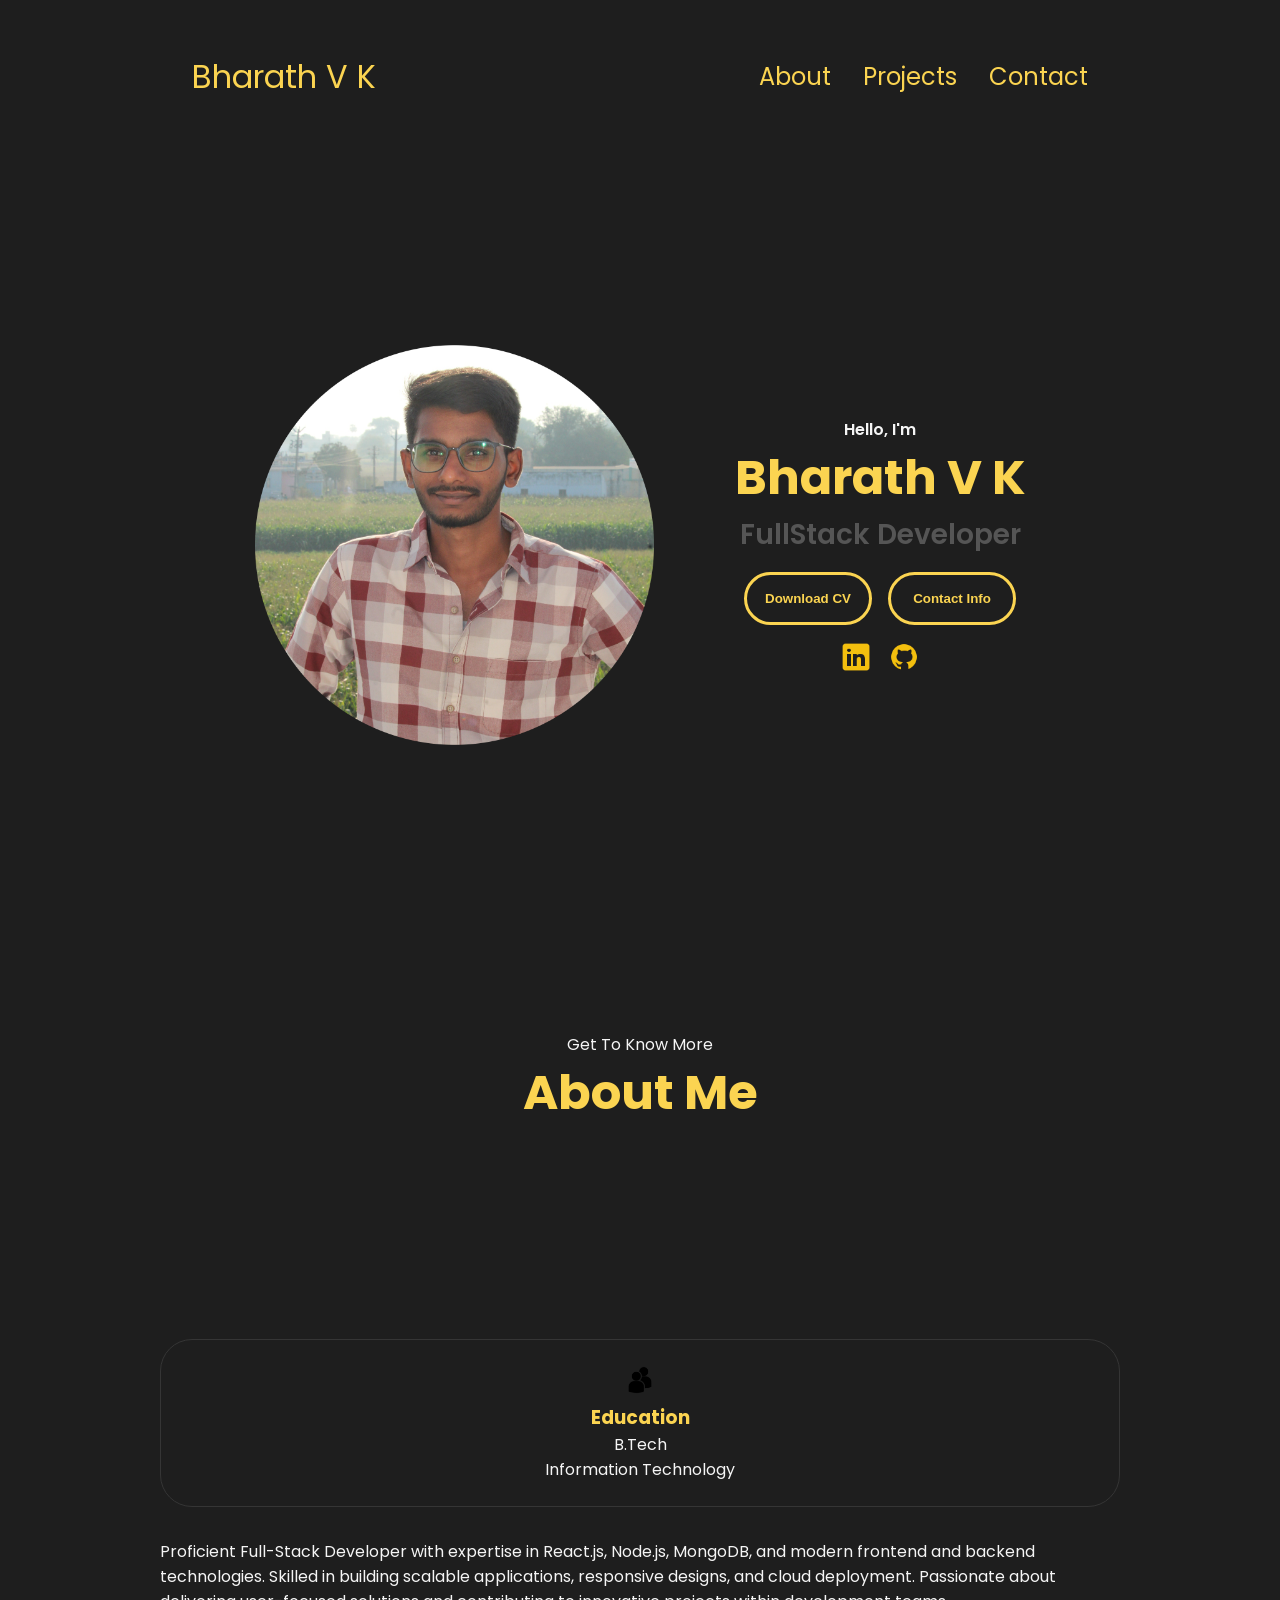
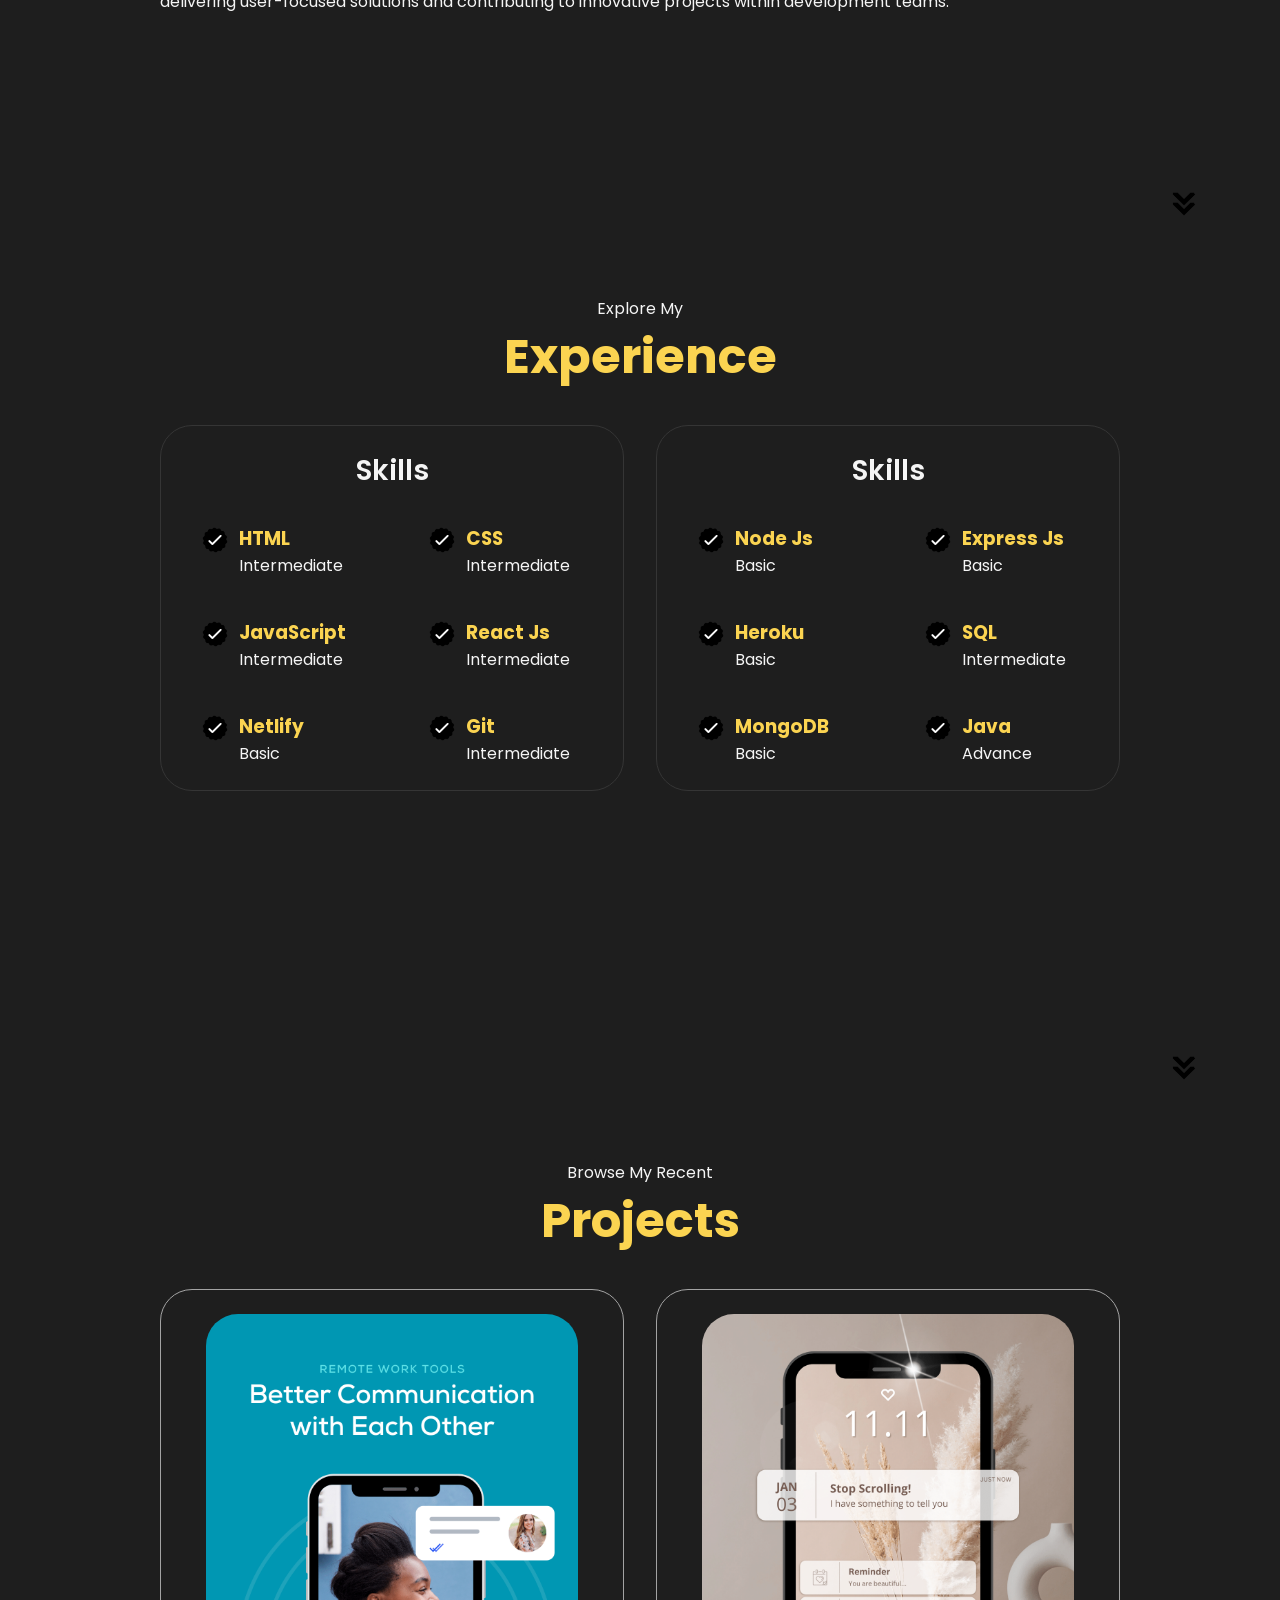
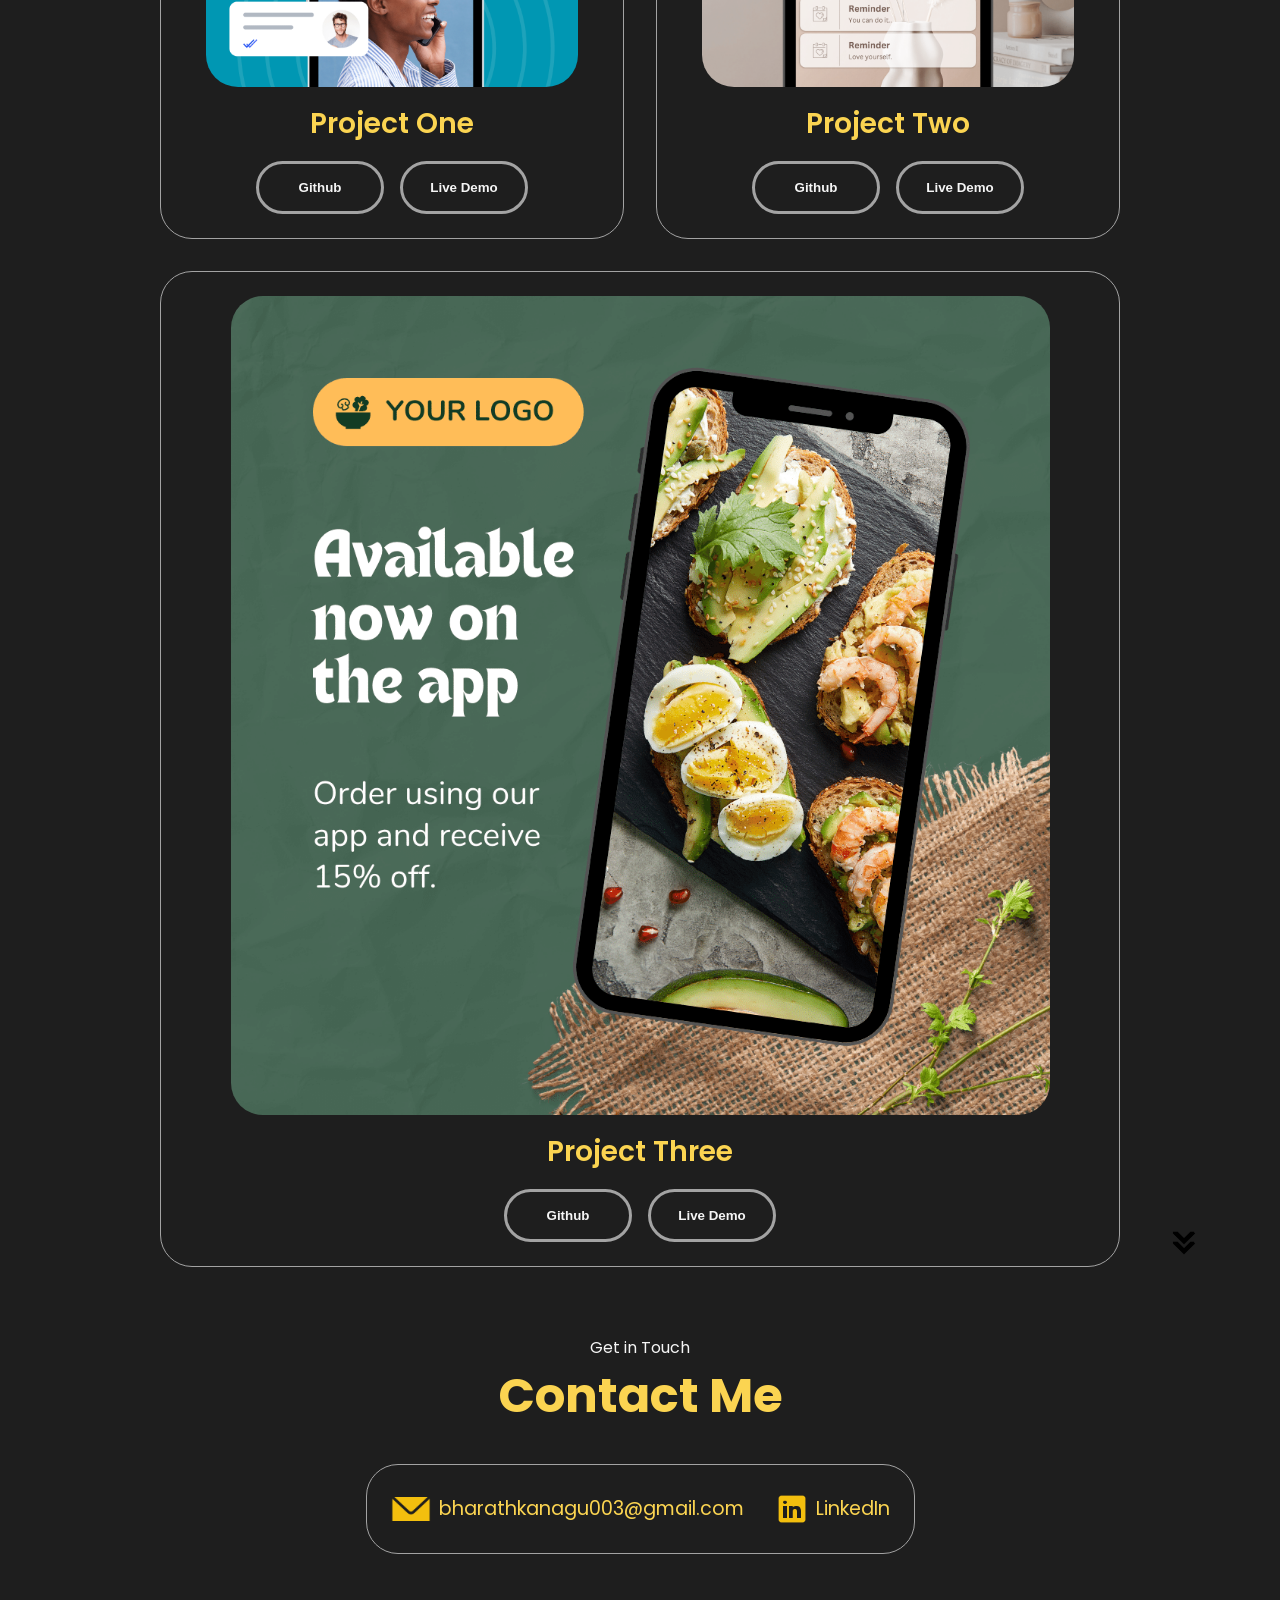
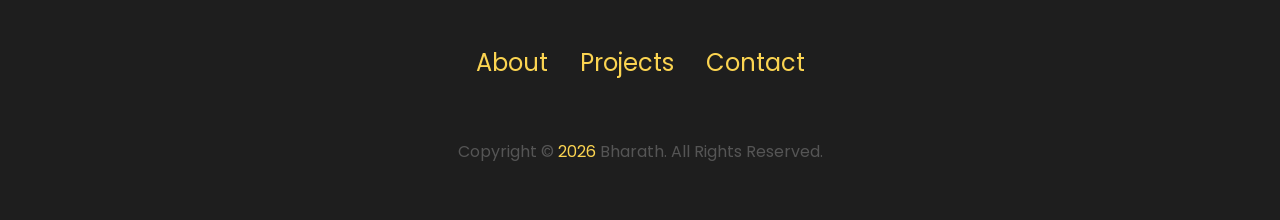
<file: index.html>
<!DOCTYPE html>
<html lang="en">
  <head>
    <meta charset="UTF-8" />
    <meta http-equiv="X-UA-Compatible" content="IE=edge" />
    <meta name="viewport" content="width=device-width, initial-scale=1.0" />
    <title>My Portfolio</title>
    <link rel="stylesheet" href="style.css" />
    <link rel="stylesheet" href="mediaqueries.css" />
  </head>
  <body>
    <nav id="desktop-nav">
      <div class="logo">Bharath V K</div>
      <div>
        <ul class="nav-links">
          <li><a href="#about">About</a></li>
          <!-- <li><a href="#experience">Experience</a></li> -->
          <li><a href="#projects">Projects</a></li>
          <li><a href="#contact">Contact</a></li>
        </ul>
      </div>
    </nav>
    <nav id="hamburger-nav">
      <div class="logo">Bharath V K</div>
      <div class="hamburger-menu">
        <div class="hamburger-icon" onclick="toggleMenu()">
          <span></span>
          <span></span>
          <span></span>
        </div>
        <div class="menu-links">
          <li><a href="#about" onclick="toggleMenu()">About</a></li>
          <!-- <li><a href="#experience" onclick="toggleMenu()">Experience</a></li> -->
          <li><a href="#projects" onclick="toggleMenu()">Projects</a></li>
          <li><a href="#contact" onclick="toggleMenu()">Contact</a></li>
        </div>
      </div>
    </nav>
    <section id="profile">
      <div class="section__pic-container">
        <img src="./assets/profile-pic.png" alt="Bharath profile picture" />
      </div>
      <div class="section__text">
        <p class="section__text__p1">Hello, I'm</p>
        <h1 class="title">Bharath V K</h1>
        <p class="section__text__p2">FullStack Developer</p>
        <div class="btn-container">
          <button
            class="btn btn-color-2"
            onclick="window.open('./assets/BHARATHVK_Resume.pdf')"
          >
            Download CV
          </button>
          <button class="btn btn-color-1" onclick="location.href='./#contact'">
            Contact Info
          </button>
        </div>
        <div id="socials-container">
          <img
            src="./assets/linkedin.png"
            alt="My LinkedIn profile"
            class="icon"
            onclick="location.href='https://linkedin.com/in/bharathvk'"
          />
          <img
            src="./assets/github.png"
            alt="My Github profile"
            class="icon"
            onclick="location.href=`https://github.com/BHARATH2503`"
          />
        </div>
      </div>
    </section>
    <section id="about">
      <p class="section__text__p1">Get To Know More</p>
      <h1 class="title">About Me</h1>
      <div class="section-container">
        <div class="about-details-container">
          <div class="about-containers">
            <div class="details-container">
              <img
                src="./assets/education.png"
                alt="Education icon"
                class="icon"
              />
              <h3>Education</h3>
              <p>B.Tech<br />Information Technology</p>
            </div>
          </div>
          <div class="text-container">
            <p>
              Proficient Full-Stack Developer with expertise in React.js,
              Node.js, MongoDB, and modern frontend and backend technologies.
              Skilled in building scalable applications, responsive designs, and
              cloud deployment. Passionate about delivering user-focused
              solutions and contributing to innovative projects within
              development teams.
            </p>
          </div>
        </div>
      </div>
      <img
        src="./assets/arrow.png"
        alt="Arrow icon"
        class="icon arrow"
        onclick="location.href='./#experience'"
      />
    </section>
    <section id="experience">
      <p class="section__text__p1">Explore My</p>
      <h1 class="title">Experience</h1>
      <div class="experience-details-container">
        <div class="about-containers">
          <div class="details-container">
            <h2 class="experience-sub-title">Skills</h2>
            <div class="article-container">
              <article>
                <img
                  src="./assets/checkmark.png"
                  alt="Experience icon"
                  class="icon"
                />
                <div>
                  <h3>HTML</h3>
                  <p>Intermediate</p>
                </div>
              </article>
              <article>
                <img
                  src="./assets/checkmark.png"
                  alt="Experience icon"
                  class="icon"
                />
                <div>
                  <h3>CSS</h3>
                  <p>Intermediate</p>
                </div>
              </article>
              <article>
                <img
                  src="./assets/checkmark.png"
                  alt="Experience icon"
                  class="icon"
                />
                <div>
                  <h3>JavaScript</h3>
                  <p>Intermediate</p>
                </div>
              </article>
              <article>
                <img
                  src="./assets/checkmark.png"
                  alt="Experience icon"
                  class="icon"
                />
                <div>
                  <h3>React Js</h3>
                  <p>Intermediate</p>
                </div>
              </article>
              <article>
                <img
                  src="./assets/checkmark.png"
                  alt="Experience icon"
                  class="icon"
                />
                <div>
                  <h3>Netlify</h3>
                  <p>Basic</p>
                </div>
              </article>
              <article>
                <img
                  src="./assets/checkmark.png"
                  alt="Experience icon"
                  class="icon"
                />
                <div>
                  <h3>Git</h3>
                  <p>Intermediate</p>
                </div>
              </article>
            </div>
          </div>
          <div class="details-container">
            <h2 class="experience-sub-title">Skills</h2>
            <div class="article-container">
              <article>
                <img
                  src="./assets/checkmark.png"
                  alt="Experience icon"
                  class="icon"
                />
                <div>
                  <h3>Node Js</h3>
                  <p>Basic</p>
                </div>
              </article>
              <article>
                <img
                  src="./assets/checkmark.png"
                  alt="Experience icon"
                  class="icon"
                />
                <div>
                  <h3>Express Js</h3>
                  <p>Basic</p>
                </div>
              </article>
              <article>
                <img
                  src="./assets/checkmark.png"
                  alt="Experience icon"
                  class="icon"
                />
                <div>
                  <h3>Heroku</h3>
                  <p>Basic</p>
                </div>
              </article>
              <article>
                <img
                  src="./assets/checkmark.png"
                  alt="Experience icon"
                  class="icon"
                />
                <div>
                  <h3>SQL</h3>
                  <p>Intermediate</p>
                </div>
              </article>
              <article>
                <img
                  src="./assets/checkmark.png"
                  alt="Experience icon"
                  class="icon"
                />
                <div>
                  <h3>MongoDB</h3>
                  <p>Basic</p>
                </div>
              </article>

              <article>
                <img
                  src="./assets/checkmark.png"
                  alt="Experience icon"
                  class="icon"
                />
                <div>
                  <h3>Java</h3>
                  <p>Advance</p>
                </div>
              </article>
            </div>
          </div>
        </div>
      </div>
      <img
        src="./assets/arrow.png"
        alt="Arrow icon"
        class="icon arrow"
        onclick="location.href='./#projects'"
      />
    </section>
    <section id="projects">
      <p class="section__text__p1">Browse My Recent</p>
      <h1 class="title">Projects</h1>
      <div class="experience-details-container">
        <div class="about-containers">
          <div class="details-container color-container">
            <div class="article-container">
              <img
                src="./assets/project-1.png"
                alt="Project 1"
                class="project-img"
              />
            </div>
            <h2 class="experience-sub-title project-title">Project One</h2>
            <div class="btn-container">
              <button
                class="btn btn-color-2 project-btn"
                onclick="location.href='https://github.com/'"
              >
                Github
              </button>
              <button
                class="btn btn-color-2 project-btn"
                onclick="location.href='https://github.com/'"
              >
                Live Demo
              </button>
            </div>
          </div>
          <div class="details-container color-container">
            <div class="article-container">
              <img
                src="./assets/project-2.png"
                alt="Project 2"
                class="project-img"
              />
            </div>
            <h2 class="experience-sub-title project-title">Project Two</h2>
            <div class="btn-container">
              <button
                class="btn btn-color-2 project-btn"
                onclick="location.href='https://github.com/'"
              >
                Github
              </button>
              <button
                class="btn btn-color-2 project-btn"
                onclick="location.href='https://github.com/'"
              >
                Live Demo
              </button>
            </div>
          </div>
          <div class="details-container color-container">
            <div class="article-container">
              <img
                src="./assets/project-3.png"
                alt="Project 3"
                class="project-img"
              />
            </div>
            <h2 class="experience-sub-title project-title">Project Three</h2>
            <div class="btn-container">
              <button
                class="btn btn-color-2 project-btn"
                onclick="location.href='https://github.com/'"
              >
                Github
              </button>
              <button
                class="btn btn-color-2 project-btn"
                onclick="location.href='https://github.com/'"
              >
                Live Demo
              </button>
            </div>
          </div>
        </div>
      </div>
      <img
        src="./assets/arrow.png"
        alt="Arrow icon"
        class="icon arrow"
        onclick="location.href='./#contact'"
      />
    </section>
    <section id="contact">
      <p class="section__text__p1">Get in Touch</p>
      <h1 class="title">Contact Me</h1>
      <div class="contact-info-upper-container">
        <div class="contact-info-container">
          <img
            src="./assets/email.png"
            alt="Email icon"
            class="icon contact-icon email-icon"
          />
          <p>
            <a href="mailto:bharathkanagu003@gmail.com"
              >bharathkanagu003@gmail.com</a
            >
          </p>
        </div>
        <div class="contact-info-container">
          <img
            src="./assets/linkedin.png"
            alt="LinkedIn icon"
            class="icon contact-icon"
          />
          <p><a href="https://www.linkedin.com/in/bharathvk">LinkedIn</a></p>
        </div>
      </div>
    </section>
    <footer>
      <nav>
        <div class="nav-links-container">
          <ul class="nav-links">
            <li><a href="#about">About</a></li>
            <li><a href="#projects">Projects</a></li>
            <li><a href="#contact">Contact</a></li>
          </ul>
        </div>
      </nav>
      <p>
        Copyright &copy; <span id="year"></span> Bharath. All Rights Reserved.
      </p>
    </footer>
    <script src="script.js"></script>
  </body>
</html>
</file>
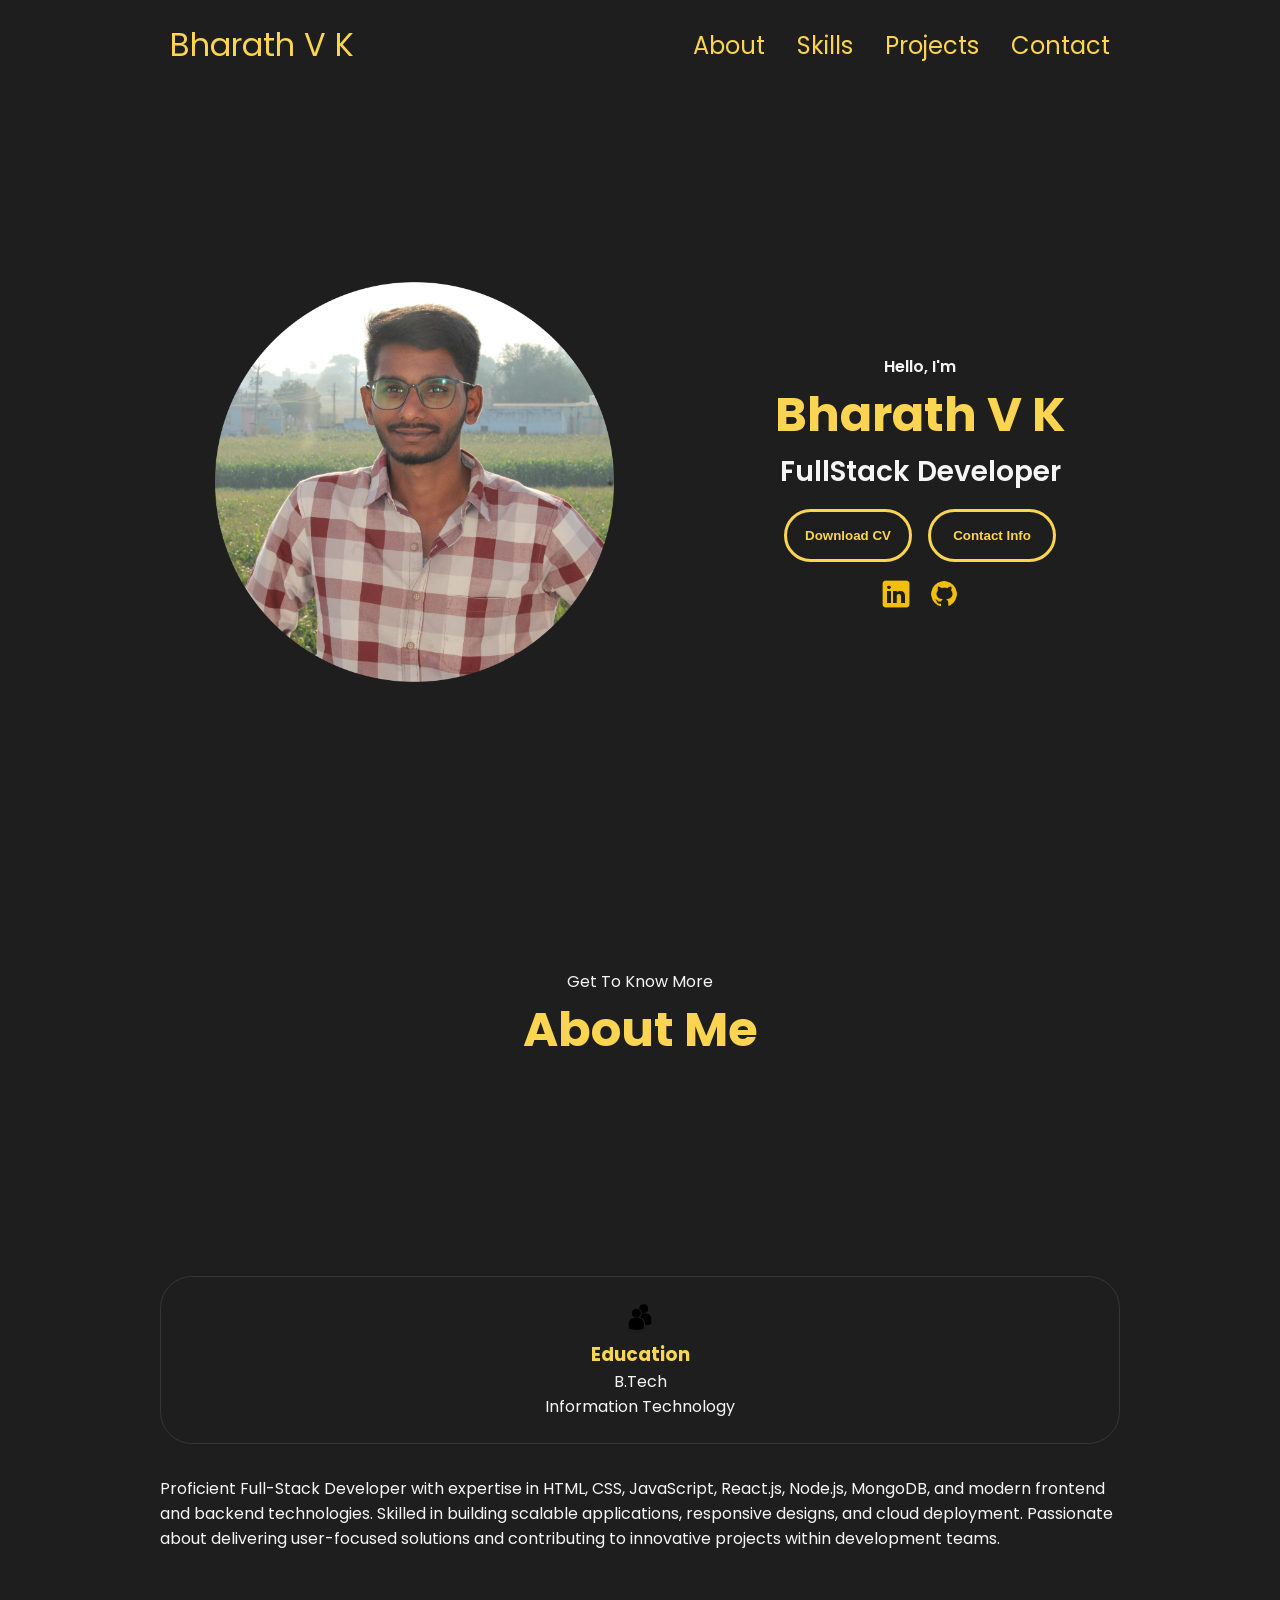
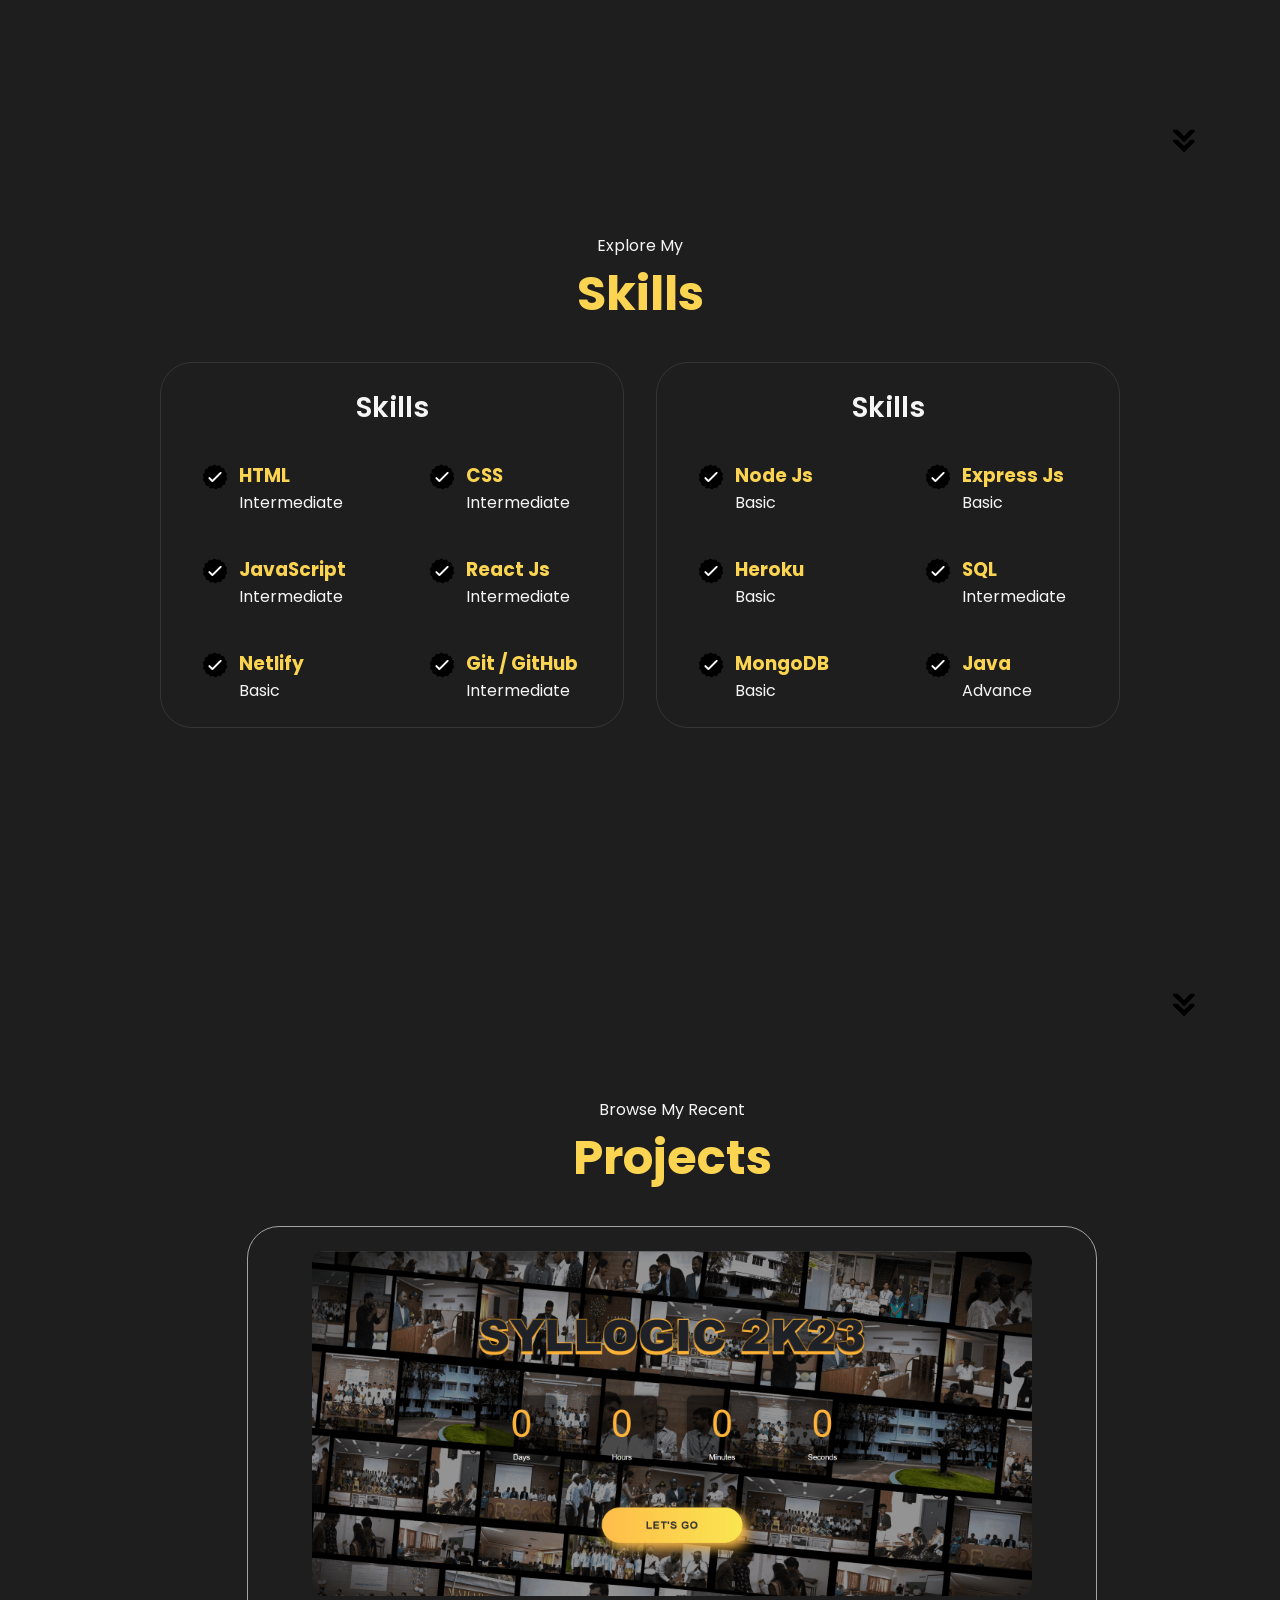
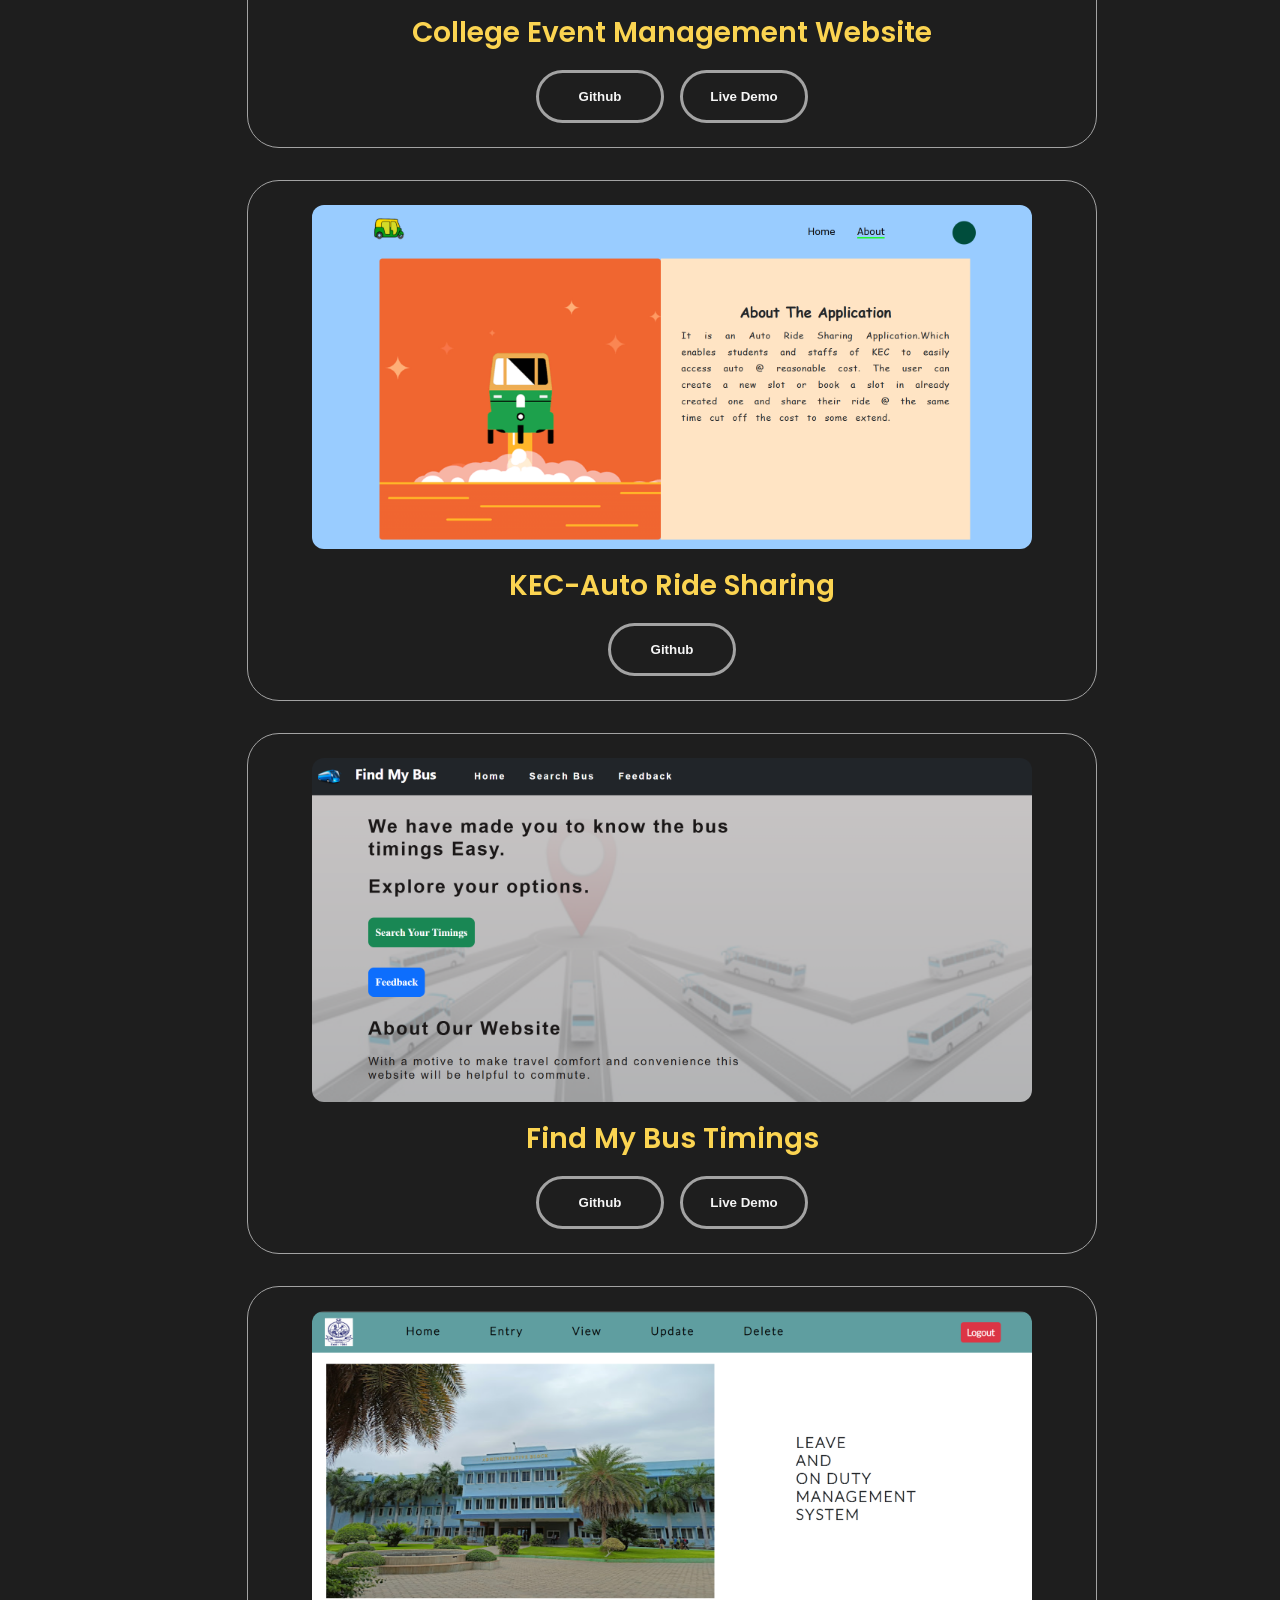
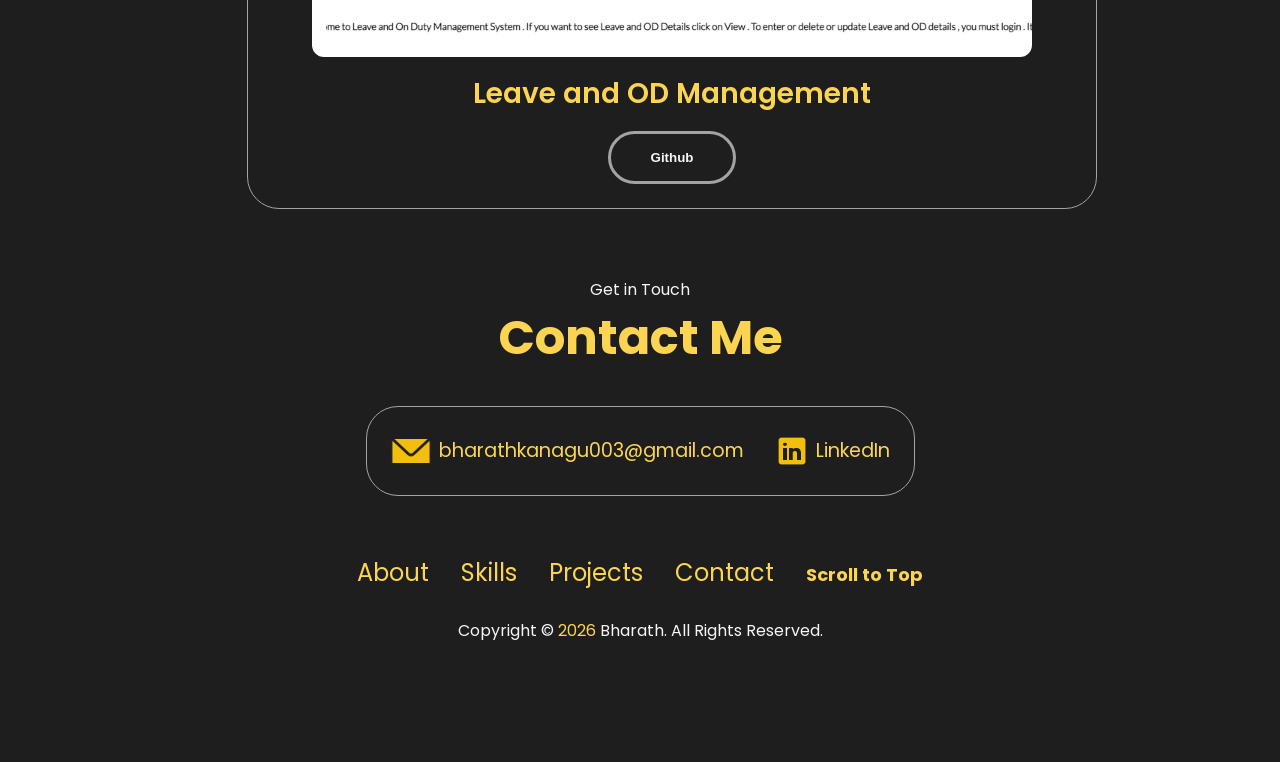
<file: docs/index.html>
<!DOCTYPE html>
<html lang="en">
  <head>
    <meta charset="UTF-8" />
    <meta http-equiv="X-UA-Compatible" content="IE=edge" />
    <meta name="viewport" content="width=device-width, initial-scale=1.0" />
    <link
      rel="icon"
      href="assets/public/B-icons.icn"
      type="image/x-icon"
    />
    <title>Bharath Portfolio</title>
    <link rel="stylesheet" href="style.css" />
    <link rel="stylesheet" href="mediaqueries.css" />
  </head>
  <body>
    <nav id="desktop-nav">
      <div class="logo">Bharath V K</div>
      <div>
        <ul class="nav-links">
          <li><a href="#about">About</a></li>
          <li><a href="#skills">Skills</a></li>
          <li><a href="#projects">Projects</a></li>
          <li><a href="#contact">Contact</a></li>
        </ul>
      </div>
    </nav>
    <nav id="hamburger-nav">
      <div class="logo">Bharath V K</div>
      <div class="hamburger-menu">
        <div class="hamburger-icon" onclick="toggleMenu()">
          <span></span>
          <span></span>
          <span></span>
        </div>
        <div class="menu-links">
          <li><a href="#about" onclick="toggleMenu()">About</a></li>
          <li><a href="#skills" onclick="toggleMenu()">Skills</a></li>
          <!-- <li><a href="#experience" onclick="toggleMenu()">Experience</a></li> -->
          <li><a href="#projects" onclick="toggleMenu()">Projects</a></li>
          <li><a href="#contact" onclick="toggleMenu()">Contact</a></li>
        </div>
      </div>
    </nav>
    <section id="profile">
      <div class="section__pic-container">
        <img src="./assets/profile-pic.png" alt="Bharath profile picture" />
      </div>
      <div class="section__text">
        <p class="section__text__p1">Hello, I'm</p>
        <h1 class="title">Bharath V K</h1>
        <p class="section__text__p2">FullStack Developer</p>
        <div class="btn-container">
          <button
            class="btn btn-color-2"
            onclick="window.open('./assets/BHARATHVK_Resume.pdf')"
          >
            Download CV
          </button>
          <button class="btn btn-color-1" onclick="location.href='./#contact'">
            Contact Info
          </button>
        </div>
        <div id="socials-container">
          <img
            src="./assets/linkedin.png"
            alt="My LinkedIn profile"
            class="icon"
            onclick="location.href='https://linkedin.com/in/bharathvk'"
          />
          <img
            src="./assets/github.png"
            alt="My Github profile"
            class="icon"
            onclick="location.href=`https://github.com/BHARATH2503`"
          />
        </div>
      </div>
    </section>
    <section id="about">
      <p class="section__text__p1">Get To Know More</p>
      <h1 class="title">About Me</h1>
      <div class="section-container">
        <div class="about-details-container">
          <div class="about-containers">
            <div class="details-container">
              <img
                src="./assets/education.png"
                alt="Education icon"
                class="icon"
              />
              <h3>Education</h3>
              <p>B.Tech<br />Information Technology</p>
            </div>
          </div>
          <div class="text-container">
            <p>
              Proficient Full-Stack Developer with expertise in HTML, CSS, JavaScript, React.js,
              Node.js, MongoDB, and modern frontend and backend technologies.
              Skilled in building scalable applications, responsive designs, and
              cloud deployment. Passionate about delivering user-focused
              solutions and contributing to innovative projects within
              development teams.
            </p>
          </div>
        </div>
      </div>
      <img
        src="./assets/arrow.png"
        alt="Arrow icon"
        class="icon arrow"
        onclick="location.href='./#skills'"
      />
    </section>
    <section id="skills">
      <p class="section__text__p1">Explore My</p>
      <h1 class="title">Skills</h1>
      <div class="experience-details-container">
        <div class="about-containers">
          <div class="details-container">
            <h2 class="experience-sub-title">Skills</h2>
            <div class="article-container">
              <article>
                <img
                  src="./assets/checkmark.png"
                  alt="Experience icon"
                  class="icon"
                />
                <div>
                  <h3>HTML</h3>
                  <p>Intermediate</p>
                </div>
              </article>
              <article>
                <img
                  src="./assets/checkmark.png"
                  alt="Experience icon"
                  class="icon"
                />
                <div>
                  <h3>CSS</h3>
                  <p>Intermediate</p>
                </div>
              </article>
              <article>
                <img
                  src="./assets/checkmark.png"
                  alt="Experience icon"
                  class="icon"
                />
                <div>
                  <h3>JavaScript</h3>
                  <p>Intermediate</p>
                </div>
              </article>
              <article>
                <img
                  src="./assets/checkmark.png"
                  alt="Experience icon"
                  class="icon"
                />
                <div>
                  <h3>React Js</h3>
                  <p>Intermediate</p>
                </div>
              </article>
              <article>
                <img
                  src="./assets/checkmark.png"
                  alt="Experience icon"
                  class="icon"
                />
                <div>
                  <h3>Netlify</h3>
                  <p>Basic</p>
                </div>
              </article>
              <article>
                <img
                  src="./assets/checkmark.png"
                  alt="Experience icon"
                  class="icon"
                />
                <div>
                  <h3>Git / GitHub</h3>
                  <p>Intermediate</p>
                </div>
              </article>
            </div>
          </div>
          <div class="details-container">
            <h2 class="experience-sub-title">Skills</h2>
            <div class="article-container">
              <article>
                <img
                  src="./assets/checkmark.png"
                  alt="Experience icon"
                  class="icon"
                />
                <div>
                  <h3>Node Js</h3>
                  <p>Basic</p>
                </div>
              </article>
              <article>
                <img
                  src="./assets/checkmark.png"
                  alt="Experience icon"
                  class="icon"
                />
                <div>
                  <h3>Express Js</h3>
                  <p>Basic</p>
                </div>
              </article>
              <article>
                <img
                  src="./assets/checkmark.png"
                  alt="Experience icon"
                  class="icon"
                />
                <div>
                  <h3>Heroku</h3>
                  <p>Basic</p>
                </div>
              </article>
              <article>
                <img
                  src="./assets/checkmark.png"
                  alt="Experience icon"
                  class="icon"
                />
                <div>
                  <h3>SQL</h3>
                  <p>Intermediate</p>
                </div>
              </article>
              <article>
                <img
                  src="./assets/checkmark.png"
                  alt="Experience icon"
                  class="icon"
                />
                <div>
                  <h3>MongoDB</h3>
                  <p>Basic</p>
                </div>
              </article>

              <article>
                <img
                  src="./assets/checkmark.png"
                  alt="Experience icon"
                  class="icon"
                />
                <div>
                  <h3>Java</h3>
                  <p>Advance</p>
                </div>
              </article>
            </div>
          </div>
        </div>
      </div>
      <img
        src="./assets/arrow.png"
        alt="Arrow icon"
        class="icon arrow"
        onclick="location.href='./#projects'"
      />
    </section>
    <section id="projects">
      <p class="section__text__p1">Browse My Recent</p>
      <h1 class="title">Projects</h1>
      <div class="projects-wrapper">
        <div class="about-containers">
          <div class="details-container color-container">
            <div class="article-container">
              <img
                src="./assets/syllogic-image.png"
                alt="Project 1"
                class="project-img"
              />
            </div>
            <h2 class="experience-sub-title project-title">
              College Event Management Website
            </h2>
            <div class="btn-container">
              <button
                class="btn btn-color-2 project-btn"
                onclick="location.href='https://github.com/Bharath2503/syllogic_2k23'"
              >
                Github
              </button>
              <button
                class="btn btn-color-2 project-btn"
                onclick="location.href='https://syllogic.netlify.app/'"
              >
                Live Demo
              </button>
            </div>
          </div>
          <div class="details-container color-container">
            <div class="article-container">
              <img
                src="./assets/autoride-image.png"
                alt="Project 2"
                class="project-img"
              />
            </div>
            <h2 class="experience-sub-title project-title">
              KEC-Auto Ride Sharing
            </h2>
            <div class="btn-container">
              <button
                class="btn btn-color-2 project-btn"
                onclick="location.href='https://github.com/Bharath2503/auto_sharing_app'"
              >
                Github
              </button>
              <!-- <button
                class="btn btn-color-2 project-btn"
                onclick="location.href='https://github.com/'"
              >
                Live Demo
              </button> -->
            </div>
          </div>
          <div class="details-container color-container">
            <div class="article-container">
              <img
                src="./assets/findmybus-image.png"
                alt="Project 3"
                class="project-img"
              />
            </div>
            <h2 class="experience-sub-title project-title">
              Find My Bus Timings
            </h2>
            <div class="btn-container">
              <button
                class="btn btn-color-2 project-btn"
                onclick="location.href='https://github.com/Bharath2503/Leave-and-OD-Management'"
              >
                Github
              </button>
              <button
                class="btn btn-color-2 project-btn"
                onclick="location.href='https://findmybus.netlify.app/'"
              >
                Live Demo
              </button>
            </div>
          </div>
          <div class="details-container color-container">
            <div class="article-container">
              <img
                src="./assets/leaveod-image.png"
                alt="Project 3"
                class="project-img"
              />
            </div>
            <h2 class="experience-sub-title project-title">
              Leave and OD Management
            </h2>
            <div class="btn-container">
              <button
                class="btn btn-color-2 project-btn"
                onclick="location.href='https://github.com/Bharath2503/Leave-and-OD-Management'"
              >
                Github
              </button>
              <!-- <button
                class="btn btn-color-2 project-btn"
                onclick="location.href='https://github.com/'"
              >
                Live Demo
              </button> -->
            </div>
          </div>
        </div>
      </div>
    </section>
    <section id="contact">
      <p class="section__text__p1">Get in Touch</p>
      <h1 class="title">Contact Me</h1>
      <div class="contact-info-upper-container">
        <div class="contact-info-container">
          <img
            src="./assets/email.png"
            alt="Email icon"
            class="icon contact-icon email-icon"
          />
          <p>
            <a href="mailto:bharathkanagu003@gmail.com"
              >bharathkanagu003@gmail.com</a
            >
          </p>
        </div>
        <div class="contact-info-container">
          <img
            src="./assets/linkedin.png"
            alt="LinkedIn icon"
            class="icon contact-icon"
          />
          <p><a href="https://www.linkedin.com/in/bharathvk">LinkedIn</a></p>
        </div>
      </div>
    </section>
    <footer>
      <nav>
        <div class="nav-links-container">
          <ul class="nav-links">
            <li><a href="#about">About</a></li>
            <li><a href="#skills">Skills</a></li>
            <li><a href="#projects">Projects</a></li>
            <li><a href="#contact">Contact</a></li>
            <li><a href="#top" id="scroll-to-top">Scroll to Top</a></li>
          </ul>
        </div>
      </nav>
      <p>
        Copyright &copy; <span id="year"></span> Bharath. All Rights Reserved.
      </p>
    </footer>

    <script src="script.js"></script>
  </body>
</html>
</file>
<file: style.css>
/* GENERAL */

@import url("https://fonts.googleapis.com/css2?family=Poppins:wght@300;400;500;600&display=swap");

* {
  margin: 0;
  padding: 0;
  background-color: #1e1e1e;
  color: #fbd451;
}

body {
  font-family: "Poppins", sans-serif;
}

html {
  scroll-behavior: smooth;
}

p {
  color: rgb(85, 85, 85);
}

/* TRANSITION */

a,
.btn {
  transition: all 300ms ease;
}

/* DESKTOP NAV */

nav,
.nav-links {
  display: flex;
}

nav {
  justify-content: space-around;
  align-items: center;
  height: 17vh;
}

.nav-links {
  gap: 2rem;
  list-style: none;
  font-size: 1.5rem;
}

a {
  color: #fbd451;
  text-decoration: none;
  text-decoration-color: white;
}

a:hover {
  color: whitesmoke;
  text-decoration: underline;
  text-underline-offset: 1rem;
  text-decoration-color: whitesmoke;
}

.logo {
  font-size: 2rem;
}

.logo:hover {
  cursor: default;
}

/* HAMBURGER MENU */

#hamburger-nav {
  display: none;
}

.hamburger-menu {
  position: relative;
  display: inline-block;
}

.hamburger-icon {
  display: flex;
  flex-direction: column;
  justify-content: space-between;
  height: 24px;
  width: 30px;
  cursor: pointer;
}

.hamburger-icon span {
  width: 100%;
  height: 2px;
  background-color: #fbd451;
  transition: all 0.3 ease-in-out;
}

.menu-links {
  position: absolute;
  top: 100%;
  right: 0;
  width: fit-content;
  max-height: 0;
  overflow: hidden;
  transition: all 0.3 ease-in-out;
}

.menu-links a {
  display: block;
  padding: 10px;
  text-align: center;
  font-size: 1.5rem;
  color: #fbd451;
  text-decoration: none;
  transition: all 0.3 ease-in-out;
}

.menu-links li {
  list-style: none;
}

.menu-links.open {
  max-height: 300px;
}

.hamburger-icon.open span:first-child {
  transform: rotate(45deg) translate(10px, 5px);
}

.hamburger-icon.open span:nth-child(2) {
  opacity: 0;
}

.hamburger-icon.open span:last-child {
  transform: rotate(-45deg) translate(10px, -5px);
}

.hamburger-icon span:first-child {
  transform: none;
}

.hamburger-icon span:first-child {
  opacity: 1;
}

.hamburger-icon span:first-child {
  transform: none;
}

/* SECTIONS */

section {
  padding-top: 4vh;
  height: 96vh;
  margin: 0 10rem;
  box-sizing: border-box;
  min-height: fit-content;
}

.section-container {
  display: flex;
}

/* PROFILE SECTION */

#profile {
  display: flex;
  justify-content: center;
  gap: 5rem;
  height: 80vh;
}

.section__pic-container {
  display: flex;
  height: 400px;
  width: 400px;
  margin: auto 0;
}

.section__text {
  align-self: center;
  text-align: center;
}

.section__text p {
  font-weight: 600;
}

.section__text__p1 {
  color: whitesmoke;
  text-align: center;
}

.section__text__p2 {
  font-size: 1.75rem;
  margin-bottom: 1rem;
}

.title {
  font-size: 3rem;
  text-align: center;
}

#socials-container {
  display: flex;
  justify-content: center;
  margin-top: 1rem;
  gap: 1rem;
}

/* ICONS */

.icon {
  cursor: pointer;
  height: 2rem;
}

/* BUTTONS */

.btn-container {
  display: flex;
  justify-content: center;
  gap: 1rem;
}

.btn {
  font-weight: 600;
  transition: all 300ms ease;
  padding: 1rem;
  width: 8rem;
  border-radius: 2rem;
}

.btn-color-1,
.btn-color-2 {
  border: #fbd451 solid;
}

.btn-color-1:hover,
.btn-color-2:hover {
  cursor: pointer;
}

.btn-color-1,
.btn-color-2:hover {
  background: #1e1e1e;
  color: #fbd451;
}

.btn-color-1:hover {
  background: #1e1e1e;
}

.btn-color-2 {
  background: none;
}

.btn-color-1:hover,
.btn-color-2:hover {
  border: rgb(255, 255, 255) 0.5px solid;
}

.btn-container {
  gap: 1rem;
}

/* ABOUT SECTION */

#about {
  position: relative;
}
.text-container p {
  color: whitesmoke !important;
}
.about-containers {
  gap: 2rem;
  margin-bottom: 2rem;
  margin-top: 2rem;
}

.about-details-container {
  justify-content: center;
  flex-direction: column;
}

.about-containers,
.about-details-container {
  display: flex;
}

.about-pic {
  border-radius: 2rem;
}

.arrow {
  position: absolute;
  right: -5rem;
  bottom: 2.5rem;
}

.details-container {
  padding: 1.5rem;
  flex: 1;
  /* background: white; */
  border-radius: 2rem;
  border: rgb(53, 53, 53) 0.1rem solid;
  /* border-color: rgb(163, 163, 163); */
  text-align: center;
}

.details-container p {
  color: whitesmoke !important ;
}

.section-container {
  gap: 4rem;
  height: 80%;
}

.section__pic-container {
  height: 400px;
  width: 400px;
  margin: auto 0;
}

/* EXPERIENCE SECTION */

#experience {
  position: relative;
}

.experience-sub-title {
  color: whitesmoke;
  font-weight: 600;
  font-size: 1.75rem;
  margin-bottom: 2rem;
}

.experience-details-container {
  display: flex;
  /* justify-content: start; */
  flex-direction: column;
}

.article-container {
  display: flex;
  text-align: initial;
  flex-wrap: wrap;
  flex-direction: row;
  gap: 2.5rem;
  justify-content: space-around;
}

article {
  display: flex;
  width: 10rem;
  /* justify-content:space-evenly; */
  gap: 0.5rem;
}

article .icon {
  cursor: default;
}

/* PROJECTS SECTION */

#projects {
  position: relative;
}

.color-container {
  border-color: rgb(163, 163, 163);
  /* background: rgb(250, 250, 250); */
}

.project-img {
  border-radius: 2rem;
  width: 90%;
  height: 90%;
}

.project-title {
  color: #fbd451 !important;
  margin: 1rem;
  color: black;
}

.project-btn {
  color: whitesmoke;
  border-color: rgb(163, 163, 163);
}

/* CONTACT */

#contact {
  display: flex;
  justify-content: center;
  flex-direction: column;
  height: 70vh;
}

.contact-info-upper-container {
  display: flex;
  justify-content: center;
  border-radius: 2rem;
  border: rgb(53, 53, 53) 0.1rem solid;
  border-color: rgb(163, 163, 163);
  background: (250, 250, 250);
  margin: 2rem auto;
  padding: 0.5rem;
}

.contact-info-container {
  display: flex;
  align-items: center;
  justify-content: center;
  gap: 0.5rem;
  margin: 1rem;
}

.contact-info-container p {
  font-size: larger;
}

.contact-icon {
  cursor: default;
}

.email-icon {
  height: 2.5rem;
}

/* FOOTER SECTION */

footer {
  height: 26vh;
  margin: 0 1rem;
}

footer p {
  text-align: center;
}
</file>
<file: mediaqueries.css>
@media screen and (max-width: 1400px) {
  #profile {
    height: 83vh;
    margin-bottom: 6rem;
  }
  .about-containers {
    flex-wrap: wrap;
  }
  #contact,
  #projects {
    height: fit-content;
  }
}

@media screen and (max-width: 1200px) {
  #desktop-nav {
    display: none;
  }
  #hamburger-nav {
    display: flex;
  }
  #experience,
  .experience-details-container {
    margin-top: 2rem;
  }
  #profile,
  .section-container {
    display: block;
  }
  .arrow {
    display: none;
  }
  section,
  .section-container {
    height: fit-content;
  }
  section {
    margin: 0 5%;
  }
  .section__pic-container {
    width: 275px;
    height: 275px;
    margin: 0 auto 2rem;
  }
  .about-containers {
    margin-top: 0;
  }
}

@media screen and (max-width: 600px) {
  #contact,
  footer {
    height: 40vh;
  }
  #profile {
    height: 83vh;
    margin-bottom: 0;
  }
  article {
    font-size: 1rem;
  }
  footer nav {
    height: fit-content;
    margin-bottom: 2rem;
  }
  .about-containers,
  .contact-info-upper-container,
  .btn-container {
    flex-wrap: wrap;
  }
  .contact-info-container {
    margin: 0;
  }
  .contact-info-container p,
  .nav-links li a {
    font-size: 1rem;
  }
  .experience-sub-title {
    font-size: 1.25rem;
  }
  .logo {
    font-size: 1.5rem;
  }
  .nav-links {
    flex-direction: column;
    gap: 0.5rem;
    text-align: center;
  }
  .section__pic-container {
    width: auto;
    height: 46vw;
    justify-content: center;
  }
  .section__text__p2 {
    font-size: 1.25rem;
  }
  .title {
    font-size: 2rem;
  }
  .text-container {
    text-align: justify;
  }
}
</file>
<file: docs/style.css>
/* GENERAL */

@import url("https://fonts.googleapis.com/css2?family=Poppins:wght@300;400;500;600&display=swap");

* {
  margin: 0;
  padding: 0;
  background-color: #1e1e1e;
  color: #fbd451;
}

body {
  font-family: "Poppins", sans-serif;
}

html {
  scroll-behavior: smooth;
}

p {
  color: whitesmoke;
}

/* TRANSITION */

a,
.btn {
  transition: all 300ms ease;
}

/* DESKTOP NAV */

#about,
#projects,
#skills,
#contact {
  scroll-margin-top: 10vh;
}

nav,
.nav-links {
  display: flex;
}

nav {
  /* justify-content: space-around;
  align-items: center;
  height: 17vh; */
  justify-content: space-around;
  align-items: center;
  height: 10vh;
  position: sticky;
  top: 0;
  background-color: #1e1e1e;
  z-index: 100;
}

.nav-links {
  gap: 2rem;
  list-style: none;
  font-size: 1.5rem;
}

a {
  color: #fbd451;
  text-decoration: none;
  text-decoration-color: white;
}

a:hover {
  color: whitesmoke;
  text-decoration: underline;
  text-underline-offset: 1rem;
  text-decoration-color: whitesmoke;
}

.logo {
  font-size: 2rem;
}

.logo:hover {
  cursor: default;
}

/* HAMBURGER MENU */

#hamburger-nav {
  display: none;
}

.hamburger-menu {
  position: relative;
  display: inline-block;
}

.hamburger-icon {
  display: flex;
  flex-direction: column;
  justify-content: space-between;
  height: 24px;
  width: 30px;
  cursor: pointer;
}

.hamburger-icon span {
  width: 100%;
  height: 2px;
  background-color: #fbd451;
  transition: all 0.3 ease-in-out;
}

.menu-links {
  position: absolute;
  top: 100%;
  right: 0;
  width: fit-content;
  max-height: 0;
  overflow: hidden;
  transition: all 0.3 ease-in-out;
}

.menu-links a {
  display: block;
  padding: 10px;
  text-align: center;
  font-size: 1.5rem;
  color: #fbd451;
  text-decoration: none;
  transition: all 0.3 ease-in-out;
}

.menu-links li {
  list-style: none;
}

.menu-links.open {
  max-height: 300px;
}

.hamburger-icon.open span:first-child {
  transform: rotate(45deg) translate(10px, 5px);
}

.hamburger-icon.open span:nth-child(2) {
  opacity: 0;
}

.hamburger-icon.open span:last-child {
  transform: rotate(-45deg) translate(10px, -5px);
}

.hamburger-icon span:first-child {
  transform: none;
}

.hamburger-icon span:first-child {
  opacity: 1;
}

.hamburger-icon span:first-child {
  transform: none;
}

/* SECTIONS */

section {
  padding-top: 4vh;
  height: 96vh;
  margin: 0 10rem;
  box-sizing: border-box;
  min-height: fit-content;
}

.section-container {
  display: flex;
}

/* PROFILE SECTION */

#profile {
  display: flex;
  justify-content: center;
  gap: 10rem;
  height: 85vh;
}

.section__pic-container {
  display: flex;
  height: 400px;
  width: 400px;
  margin: auto 0;
}

.section__text {
  align-self: center;
  text-align: center;
}

.section__text p {
  font-weight: 600;
}

.section__text__p1 {
  color: whitesmoke;
  text-align: center;
}

.section__text__p2 {
  font-size: 1.75rem;
  margin-bottom: 1rem;
}

.title {
  font-size: 3rem;
  text-align: center;
}

#socials-container {
  display: flex;
  justify-content: center;
  margin-top: 1rem;
  gap: 1rem;
}

/* ICONS */

.icon {
  cursor: pointer;
  height: 2rem;
}

/* BUTTONS */

.btn-container {
  display: flex;
  justify-content: center;
  gap: 1rem;
}

.btn {
  font-weight: 600;
  transition: all 300ms ease;
  padding: 1rem;
  width: 8rem;
  border-radius: 2rem;
}

.btn-color-1,
.btn-color-2 {
  border: #fbd451 solid;
}

.btn-color-1:hover,
.btn-color-2:hover {
  cursor: pointer;
}

.btn-color-1,
.btn-color-2:hover {
  background: #1e1e1e;
  color: #fbd451;
}

.btn-color-1:hover {
  background: #1e1e1e;
}

.btn-color-2 {
  background: none;
}

.btn-color-1:hover,
.btn-color-2:hover {
  border: rgb(255, 255, 255) 0.5px solid;
}

.btn-container {
  gap: 1rem;
}

/* ABOUT SECTION */

#about {
  position: relative;
}
.text-container p {
  color: whitesmoke !important;
}
.about-containers {
  gap: 2rem;
  margin-bottom: 2rem;
  margin-top: 2rem;
}

.about-details-container {
  justify-content: center;
  flex-direction: column;
}

.about-containers,
.about-details-container {
  display: flex;
}

.about-pic {
  border-radius: 2rem;
}

.arrow {
  position: absolute;
  right: -5rem;
  bottom: 2.5rem;
}

.details-container {
  padding: 1.5rem;
  flex: 1;
  /* background: white; */
  border-radius: 2rem;
  border: rgb(53, 53, 53) 0.1rem solid;
  /* border-color: rgb(163, 163, 163); */
  text-align: center;
}

.details-container p {
  color: whitesmoke !important ;
}

.section-container {
  gap: 4rem;
  height: 80%;
}

.section__pic-container {
  height: 400px;
  width: 400px;
  margin: auto 0;
}

/* Skills SECTION */

#skills {
  position: relative;
}

.experience-sub-title {
  color: whitesmoke;
  font-weight: 600;
  font-size: 1.75rem;
  margin-bottom: 2rem;
}

.experience-details-container {
  display: flex;
  flex-direction: column;
}

.article-container {
  display: flex;
  text-align: initial;
  flex-wrap: wrap;
  flex-direction: row;
  gap: 2.5rem;
  justify-content: space-around;
}

article {
  display: flex;
  width: 10rem;
  /* justify-content:space-evenly; */
  gap: 0.5rem;
}

article .icon {
  cursor: default;
}

/* PROJECTS SECTION */

#projects {
  width: 80%;
  position: relative;
}

.projects-wrapper .about-containers {
  display: flex;
  flex-direction: column;
  gap: 2rem;
  align-items: center;
}

.projects-wrapper .details-container.color-container {
  width: 100%;
  max-width: 800px;
}

.color-container {
  border-color: rgb(163, 163, 163);
  /* background: rgb(250, 250, 250); */
}

.project-img {
  border-radius: 12px;
  width: 90%;
  height: 90%;
}

.project-title {
  color: #fbd451 !important;
  margin: 1rem;
  color: black;
}

.project-btn {
  color: whitesmoke;
  border-color: rgb(163, 163, 163);
}

/* CONTACT */

#contact {
  display: flex;
  justify-content: center;
  flex-direction: column;
  height: 70vh;
}

.contact-info-upper-container {
  display: flex;
  justify-content: center;
  border-radius: 2rem;
  border: rgb(53, 53, 53) 0.1rem solid;
  border-color: rgb(163, 163, 163);
  background: (250, 250, 250);
  margin: 2rem auto;
  padding: 0.5rem;
}

.contact-info-container {
  display: flex;
  align-items: center;
  justify-content: center;
  gap: 0.5rem;
  margin: 1rem;
}

.contact-info-container p {
  font-size: larger;
}

.contact-info-container a {
  text-decoration: none;
}

.contact-icon {
  cursor: default;
}

.email-icon {
  height: 2.5rem;
}

/* FOOTER SECTION */

footer {
  height: 26vh;
  margin: 0 1rem;
}

footer p {
  text-align: center;
}


/* Scroll to Top */

@keyframes blink {
  0% {
    opacity: 100;
  }
  50% {
    opacity: 0.5;
  }
  100% {
    opacity: 1;
  }
}

#scroll-to-top {
  color: #fbd451; 
  font-weight: bold;
  font-size: 18px;
  text-decoration: none;
  animation: blink 1.5s infinite; 
}

#scroll-to-top:hover {
  color: red; /* Darker shade when hovered */
}
</file>
<file: docs/mediaqueries.css>
@media screen and (max-width: 1400px) {
  #profile {
    height: 83vh;
    margin-bottom: 6rem;
  }
  .about-containers {
    flex-wrap: wrap;
  }
  #contact,
  #projects {
    height: fit-content;
  }
}

@media screen and (max-width: 1200px) {
  #desktop-nav {
    display: none;
  }
  #hamburger-nav {
    display: flex;
  }
  #experience,
  .experience-details-container {
    margin-top: 2rem;
  }
  #profile,
  .section-container {
    display: block;
  }
  .arrow {
    display: none;
  }
  section,
  .section-container {
    height: fit-content;
  }
  section {
    margin: 0 5%;
  }
  .section__pic-container {
    width: 275px;
    height: 275px;
    margin: 0 auto 2rem;
  }
  .about-containers {
    margin-top: 0;
  }
}

@media screen and (max-width: 600px) {
  #contact,
  footer {
    height: 40vh;
  }
  #profile {
    height: 83vh;
    margin-bottom: 0;
  }
  article {
    font-size: 1rem;
  }
  footer nav {
    height: fit-content;
    margin-bottom: 2rem;
  }
  .about-containers,
  .contact-info-upper-container,
  .btn-container {
    flex-wrap: wrap;
  }
  .contact-info-container {
    margin: 0;
  }
  .contact-info-container p,
  .nav-links li a {
    font-size: 1rem;
  }
  .experience-sub-title {
    font-size: 1.25rem;
  }
  .logo {
    font-size: 1.5rem;
  }
  .nav-links {
    flex-direction: column;
    gap: 0.5rem;
    text-align: center;
  }
  .section__pic-container {
    width: auto;
    height: 46vw;
    justify-content: center;
  }
  .section__text__p2 {
    font-size: 1.25rem;
  }
  .title {
    font-size: 2rem;
  }
  .text-container {
    text-align: justify;
  }
}
</file>
